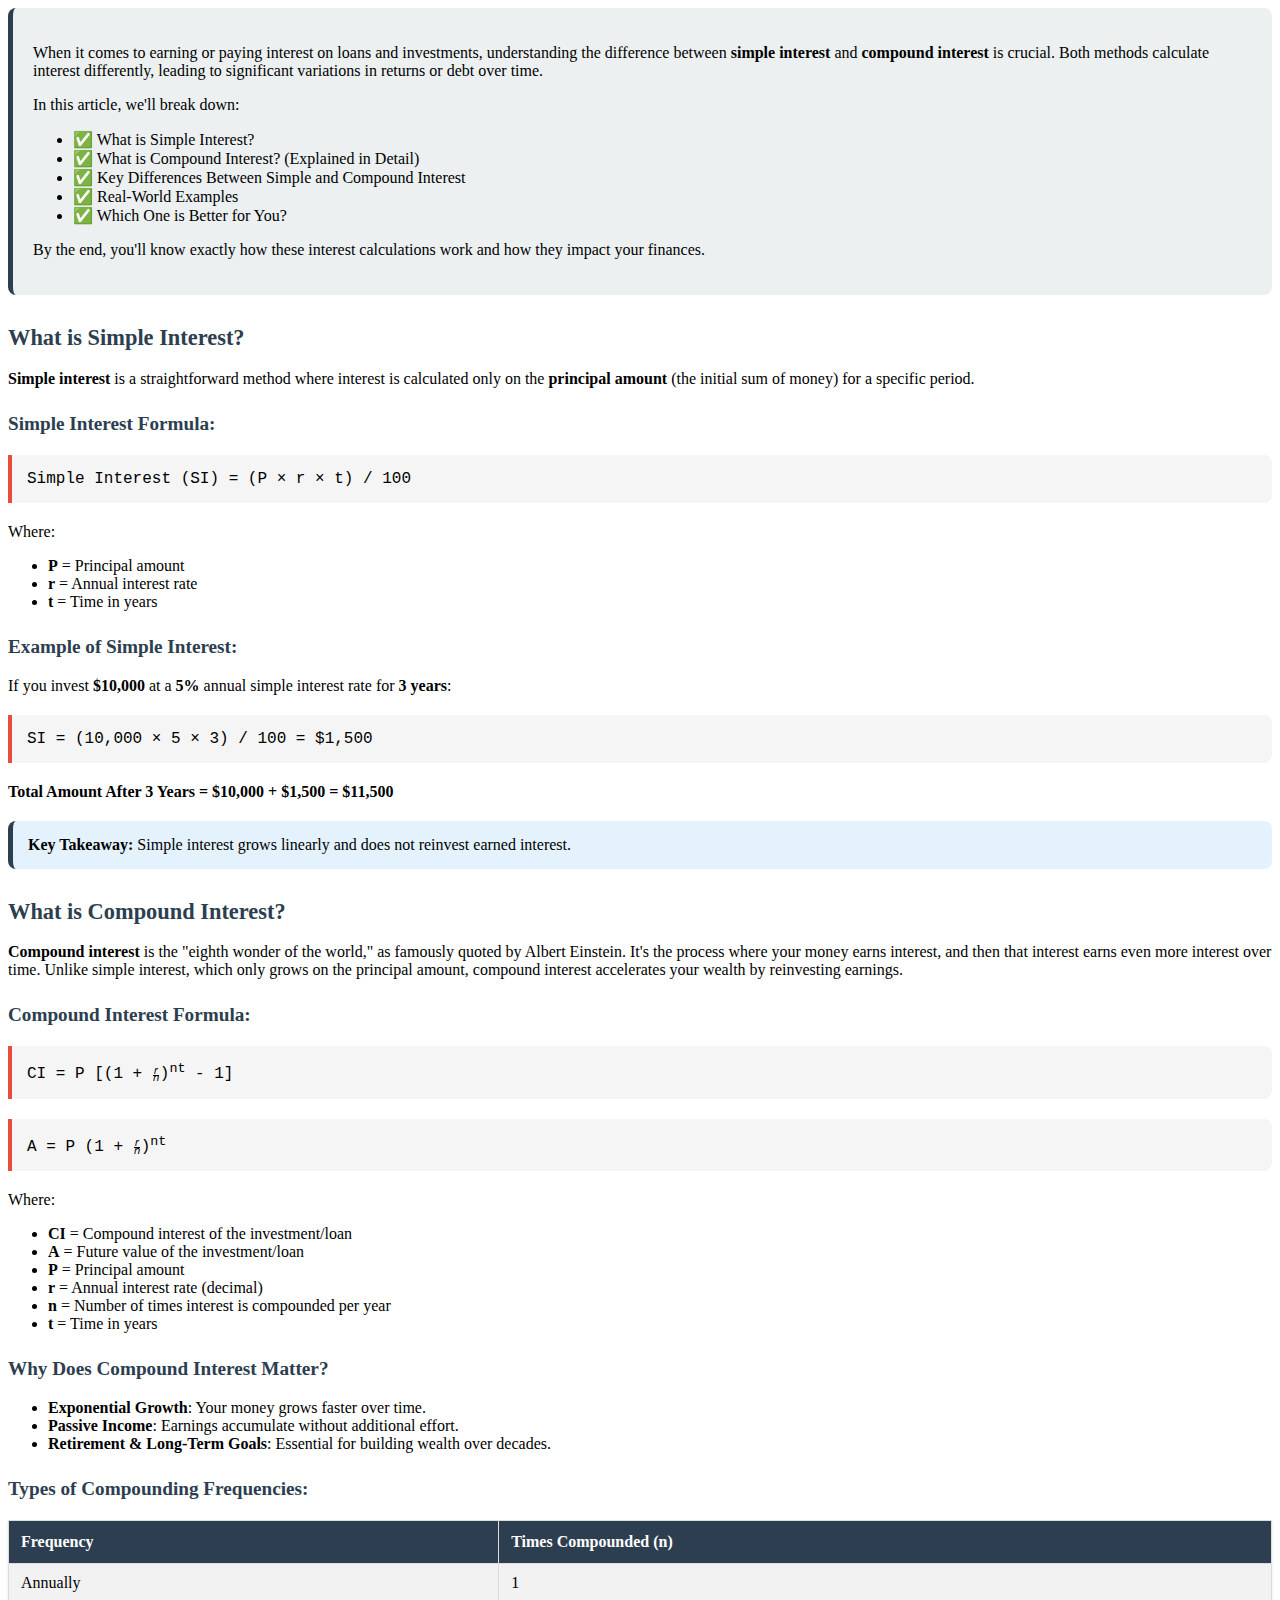
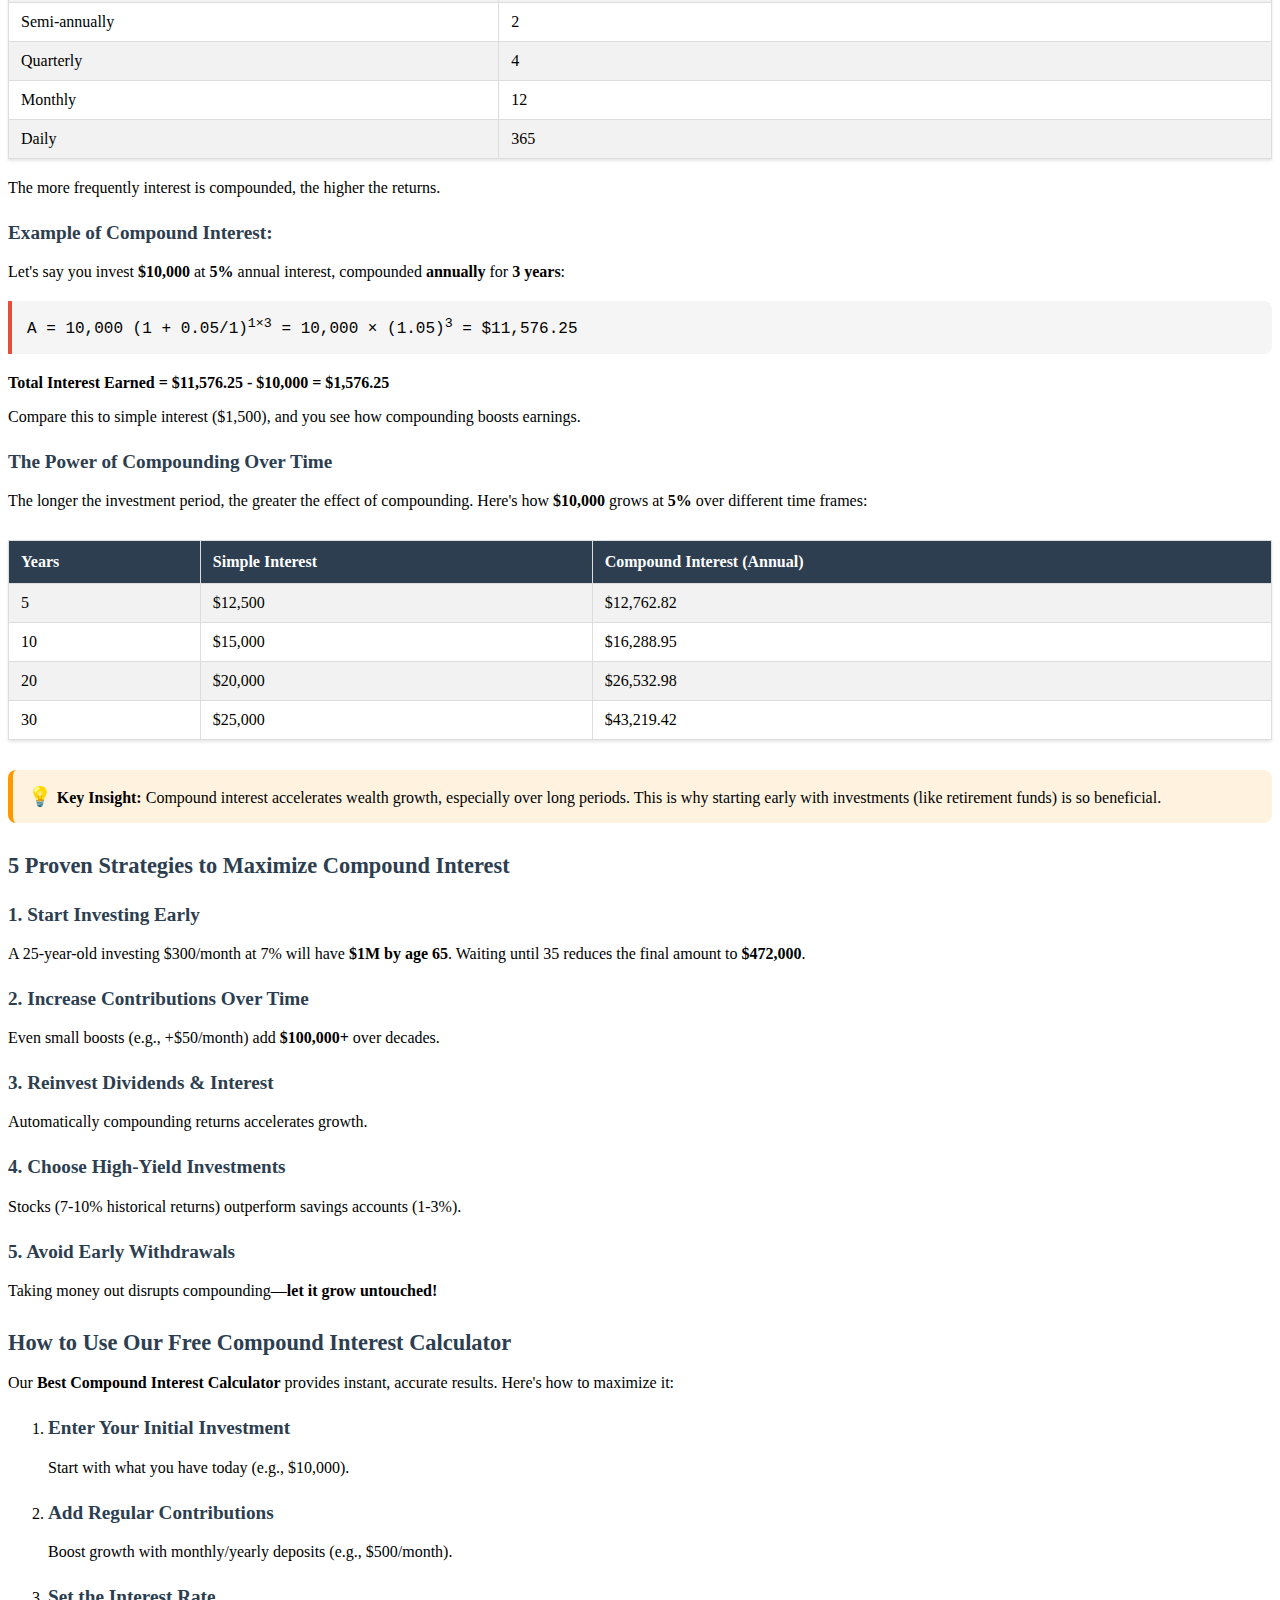
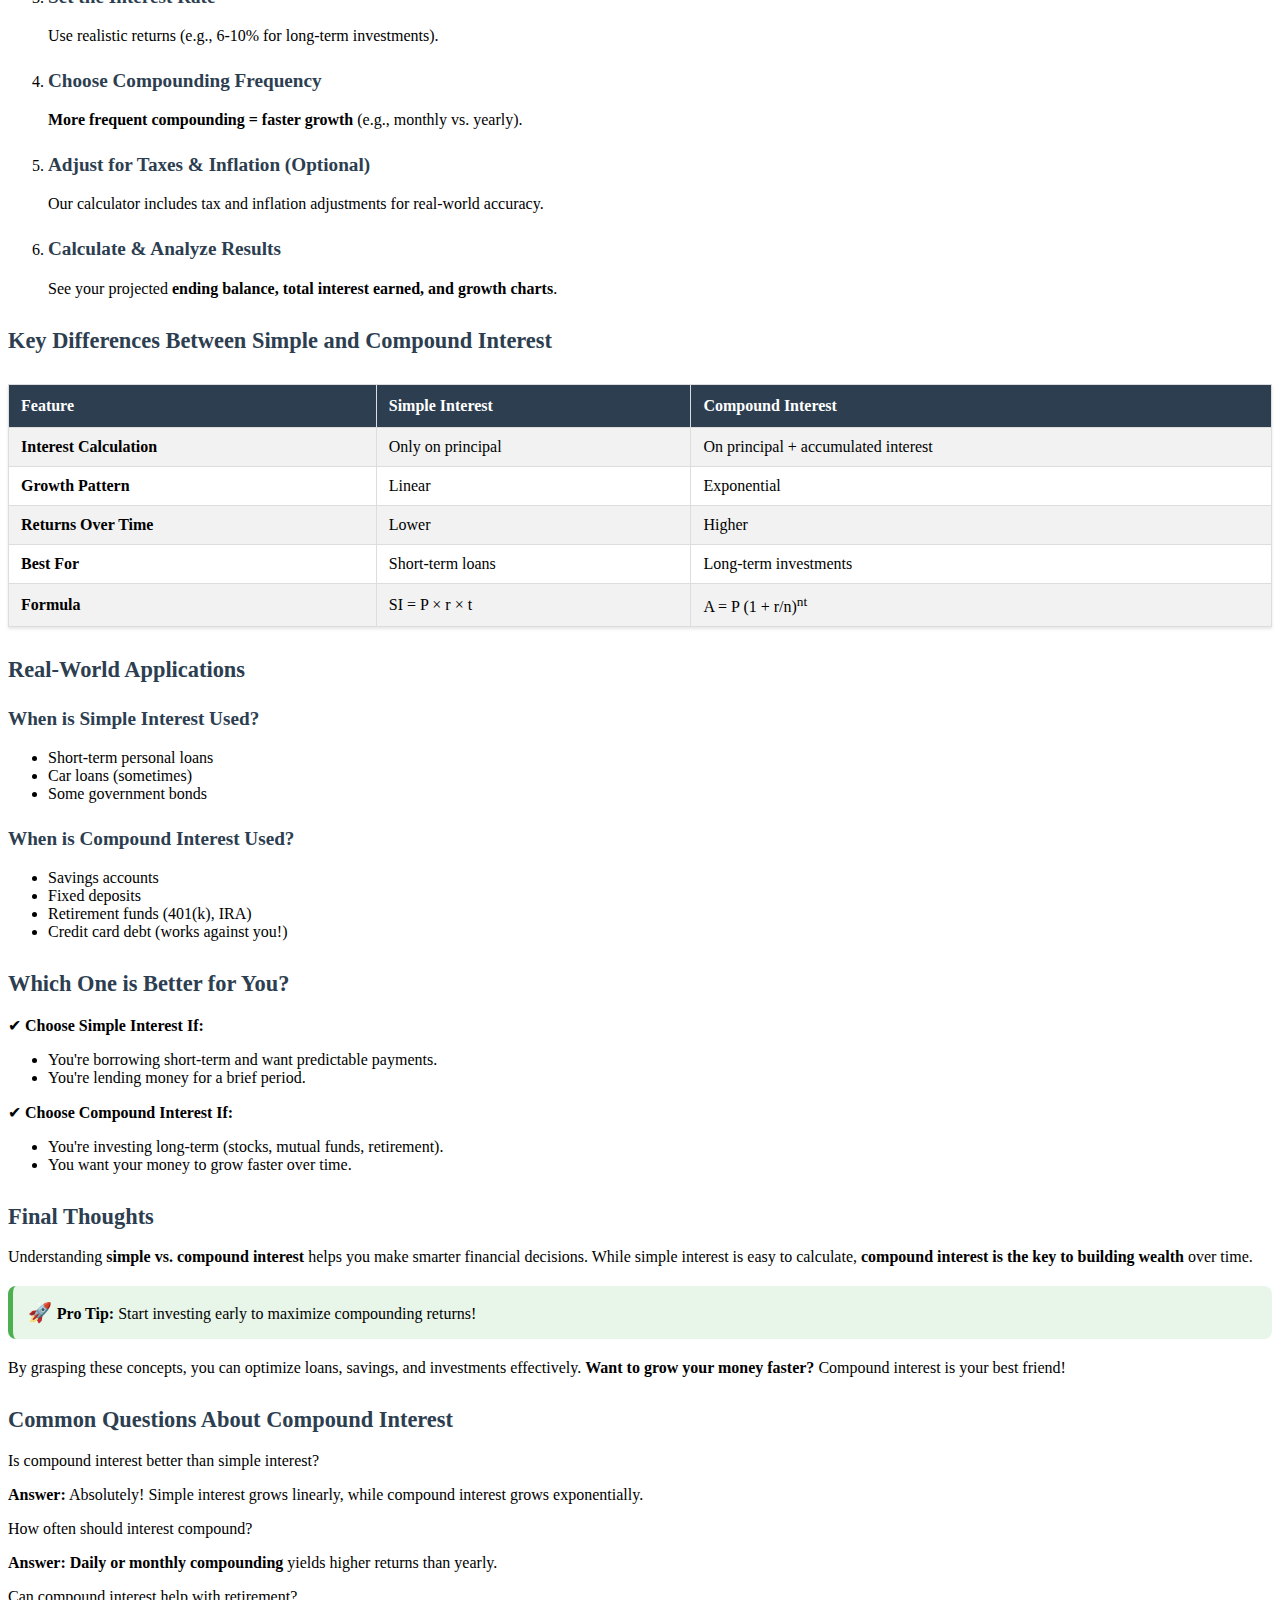
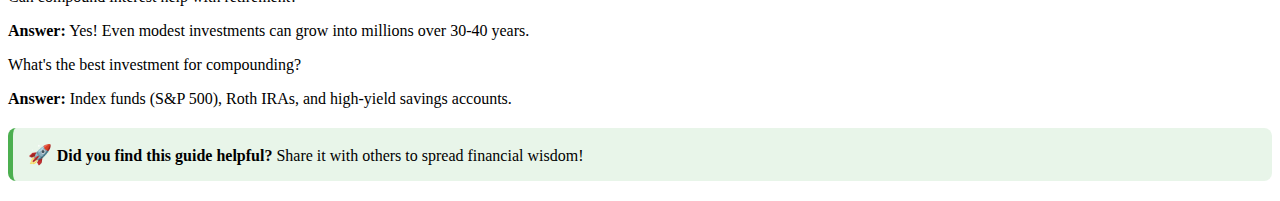
<file: article.html>
<!DOCTYPE html>
<html lang="en">
<head>
    <meta charset="UTF-8">
    <meta name="viewport" content="width=device-width, initial-scale=1.0">
    <title>Simple Interest vs Compound Interest: Key Differences Explained</title>
    <meta name="description" content="Learn the crucial differences between simple and compound interest, with detailed explanations of how compound interest works and why it's powerful for long-term investments.">
    <meta name="keywords" content="simple interest vs compound interest, how does compound interest work, compound interest formula, power of compounding, interest calculation">
    <style>
        :root {
            --primary-color: #2c3e50;
            --secondary-color: #2c3e50;
            --accent-color: #e74c3c;
            --light-color: #ecf0f1;
            --dark-color: #2c3e50;
            --text-color: #34495e;
            --border-radius: 8px;
        }
        
        .article h2 {
            color: var(--secondary-color);
            font-size: 1.4rem;
            margin-top: 30px;
        }
        
        .article h3 {
            color: var(--dark-color);
            font-size: 1.2rem;
            margin-top: 25px;
        }
        
        .article .intro-box {
            background-color: var(--light-color);
            padding: 20px;
            border-radius: var(--border-radius);
            margin-bottom: 30px;
            border-left: 5px solid var(--secondary-color);
        }
        
        .article .formula {
            background-color: #f5f5f5;
            border-left: 4px solid var(--accent-color);
            padding: 15px;
            font-family: 'Courier New', monospace;
            overflow-x: auto;
            margin: 20px 0;
            border-radius: 0 var(--border-radius) var(--border-radius) 0;
        }
        
        .article table {
            width: 100%;
            border-collapse: collapse;
            margin: 20px 0;
            box-shadow: 0 2px 3px rgba(0,0,0,0.1);
        }
        
        .article table, 
        .article th, 
        .article td {
            border: 1px solid #ddd;
        }
        
        .article th {
            background-color: var(--secondary-color);
            color: white;
            padding: 12px;
            text-align: left;
        }
        
        .article td {
            padding: 10px 12px;
        }
        
        .article tr:nth-child(even) {
            background-color: #f2f2f2;
        }
        
        .article .comparison-table {
            margin: 30px 0;
        }
        
        .article .comparison-table th {
            background-color: var(--primary-color);
        }
        
        .article .key-takeaway {
            background-color: #e3f2fd;
            padding: 15px;
            border-radius: var(--border-radius);
            margin: 20px 0;
            border-left: 5px solid var(--secondary-color);
        }
        
        .article .pro-tip {
            background-color: #e8f5e9;
            padding: 15px;
            border-radius: var(--border-radius);
            margin: 20px 0;
            border-left: 5px solid #4caf50;
        }
        
        .article .pro-tip:before {
            content: "🚀 ";
            font-size: 1.2em;
        }
        
        .article .key-insight {
            background-color: #fff3e0;
            padding: 15px;
            border-radius: var(--border-radius);
            margin: 20px 0;
            border-left: 5px solid #ff9800;
        }
        
        .article .key-insight:before {
            content: "💡 ";
            font-size: 1.2em;
        }
        
        @media (max-width: 768px) {
            .article h1 {
                font-size: 2rem;
            }
            
            .article h2 {
                font-size: 1.5rem;
            }
        }
    </style>
</head>
<body>
    <section class="article">
        <div class="intro-box">
            <p>When it comes to earning or paying interest on loans and investments, understanding the difference between <b>simple interest</b> and <b>compound interest</b> is crucial. Both methods calculate interest differently, leading to significant variations in returns or debt over time.</p>
            
            <p>In this article, we'll break down:</p>
            <ul>
                <li>✅ What is Simple Interest?</li>
                <li>✅ What is Compound Interest? (Explained in Detail)</li>
                <li>✅ Key Differences Between Simple and Compound Interest</li>
                <li>✅ Real-World Examples</li>
                <li>✅ Which One is Better for You?</li>
            </ul>
            
            <p>By the end, you'll know exactly how these interest calculations work and how they impact your finances.</p>
        </div>
        
        <h2>What is Simple Interest?</h2>
        
        <p><strong>Simple interest</strong> is a straightforward method where interest is calculated only on the <strong>principal amount</strong> (the initial sum of money) for a specific period.</p>
        
        <h3>Simple Interest Formula:</h3>
        <div class="formula">
            Simple Interest (SI) = (P × r × t) / 100
        </div>
        <p>Where:</p>
        <ul>
            <li><strong>P</strong> = Principal amount</li>
            <li><strong>r</strong> = Annual interest rate</li>
            <li><strong>t</strong> = Time in years</li>
        </ul>
        
        <h3>Example of Simple Interest:</h3>
        <p>If you invest <strong>$10,000</strong> at a <strong>5%</strong> annual simple interest rate for <strong>3 years</strong>:</p>
        <div class="formula">
            SI = (10,000 × 5 × 3) / 100 = $1,500
        </div>
        <p><strong>Total Amount After 3 Years = $10,000 + $1,500 = $11,500</strong></p>
        
        <div class="key-takeaway">
            <strong>Key Takeaway:</strong> Simple interest grows linearly and does not reinvest earned interest.
        </div>
        
        <h2>What is Compound Interest?</h2>
        <p><strong>Compound interest</strong> is the "eighth wonder of the world," as famously quoted by Albert Einstein. It's the process where your money earns interest, and then that interest earns even more interest over time. Unlike simple interest, which only grows on the principal amount, compound interest accelerates your wealth by reinvesting earnings.</p>
        
        <h3>Compound Interest Formula:</h3>
        <div class="formula">
            CI = P [(1 + <math>
                <mfrac>
                  <mi>r</mi>
                  <mi>n</mi>
                </mfrac>
              </math>)<sup>nt</sup> - 1]
        </div>
        <div class="formula">
            A = P (1 + <math>
                <mfrac>
                  <mi>r</mi>
                  <mi>n</mi>
                </mfrac>
              </math>)<sup>nt</sup>
        </div>
        <p>Where:</p>
        <ul>
            <li><strong>CI</strong> = Compound interest of the investment/loan</li>
            <li><strong>A</strong> = Future value of the investment/loan</li>
            <li><strong>P</strong> = Principal amount</li>
            <li><strong>r</strong> = Annual interest rate (decimal)</li>
            <li><strong>n</strong> = Number of times interest is compounded per year</li>
            <li><strong>t</strong> = Time in years</li>
        </ul>
    
        <h3>Why Does Compound Interest Matter?</h3>
                            <ul class="benefits-list">
                                <li><strong>Exponential Growth</strong>: Your money grows faster over time.</li>
                                <li><strong>Passive Income</strong>: Earnings accumulate without additional effort.</li>
                                <li><strong>Retirement & Long-Term Goals</strong>: Essential for building wealth over decades.</li>
                            </ul>
        
        <h3>Types of Compounding Frequencies:</h3>
        <table>
            <tr>
                <th>Frequency</th>
                <th>Times Compounded (n)</th>
            </tr>
            <tr>
                <td>Annually</td>
                <td>1</td>
            </tr>
            <tr>
                <td>Semi-annually</td>
                <td>2</td>
            </tr>
            <tr>
                <td>Quarterly</td>
                <td>4</td>
            </tr>
            <tr>
                <td>Monthly</td>
                <td>12</td>
            </tr>
            <tr>
                <td>Daily</td>
                <td>365</td>
            </tr>
        </table>
        
        <p>The more frequently interest is compounded, the higher the returns.</p>
        
        <h3>Example of Compound Interest:</h3>
        <p>Let's say you invest <strong>$10,000</strong> at <strong>5%</strong> annual interest, compounded <strong>annually</strong> for <strong>3 years</strong>:</p>
        <div class="formula">
            A = 10,000 (1 + 0.05/1)<sup>1×3</sup> = 10,000 × (1.05)<sup>3</sup> = $11,576.25
        </div>
        <p><strong>Total Interest Earned = $11,576.25 - $10,000 = $1,576.25</strong></p>
        
        <p>Compare this to simple interest ($1,500), and you see how compounding boosts earnings.</p>
        
        <h3>The Power of Compounding Over Time</h3>
        <p>The longer the investment period, the greater the effect of compounding. Here's how <strong>$10,000</strong> grows at <strong>5%</strong> over different time frames:</p>
        
        <table class="comparison-table">
            <tr>
                <th>Years</th>
                <th>Simple Interest</th>
                <th>Compound Interest (Annual)</th>
            </tr>
            <tr>
                <td>5</td>
                <td>$12,500</td>
                <td>$12,762.82</td>
            </tr>
            <tr>
                <td>10</td>
                <td>$15,000</td>
                <td>$16,288.95</td>
            </tr>
            <tr>
                <td>20</td>
                <td>$20,000</td>
                <td>$26,532.98</td>
            </tr>
            <tr>
                <td>30</td>
                <td>$25,000</td>
                <td>$43,219.42</td>
            </tr>
        </table>
        
        <div class="key-insight">
            <strong>Key Insight:</strong> Compound interest accelerates wealth growth, especially over long periods. This is why starting early with investments (like retirement funds) is so beneficial.
        </div>
    
        <section class="content-section">
            <h2>5 Proven Strategies to Maximize Compound Interest</h2>
            
            <h3>1. Start Investing Early</h3>
            <p>A 25-year-old investing $300/month at 7% will have <strong>$1M by age 65</strong>. Waiting until 35 reduces the final amount to <strong>$472,000</strong>.</p>
            
            <h3>2. Increase Contributions Over Time</h3>
            <p>Even small boosts (e.g., +$50/month) add <strong>$100,000+</strong> over decades.</p>
            
            <h3>3. Reinvest Dividends & Interest</h3>
            <p>Automatically compounding returns accelerates growth.</p>
            
            <h3>4. Choose High-Yield Investments</h3>
            <p>Stocks (7-10% historical returns) outperform savings accounts (1-3%).</p>
            
            <h3>5. Avoid Early Withdrawals</h3>
            <p>Taking money out disrupts compounding—<strong>let it grow untouched!</strong></p>
        </section>
    
        <section class="content-section">
            <h2>How to Use Our Free Compound Interest Calculator</h2>
            <p>Our <strong>Best Compound Interest Calculator</strong> provides instant, accurate results. Here's how to maximize it:</p>
            
            <ol class="how-to-steps">
                <li class="how-to-step">
                    <h3>Enter Your Initial Investment</h3>
                    <p>Start with what you have today (e.g., $10,000).</p>
                </li>
                <li class="how-to-step">
                    <h3>Add Regular Contributions</h3>
                    <p>Boost growth with monthly/yearly deposits (e.g., $500/month).</p>
                </li>
                <li class="how-to-step">
                    <h3>Set the Interest Rate</h3>
                    <p>Use realistic returns (e.g., 6-10% for long-term investments).</p>
                </li>
                <li class="how-to-step">
                    <h3>Choose Compounding Frequency</h3>
                    <p><strong>More frequent compounding = faster growth</strong> (e.g., monthly vs. yearly).</p>
                </li>
                <li class="how-to-step">
                    <h3>Adjust for Taxes & Inflation (Optional)</h3>
                    <p>Our calculator includes tax and inflation adjustments for real-world accuracy.</p>
                </li>
                <li class="how-to-step">
                    <h3>Calculate & Analyze Results</h3>
                    <p>See your projected <strong>ending balance, total interest earned, and growth charts</strong>.</p>
                </li>
            </ol>
        </section>
        
        <h2>Key Differences Between Simple and Compound Interest</h2>
        
        <table class="comparison-table">
            <tr>
                <th>Feature</th>
                <th>Simple Interest</th>
                <th>Compound Interest</th>
            </tr>
            <tr>
                <td><strong>Interest Calculation</strong></td>
                <td>Only on principal</td>
                <td>On principal + accumulated interest</td>
            </tr>
            <tr>
                <td><strong>Growth Pattern</strong></td>
                <td>Linear</td>
                <td>Exponential</td>
            </tr>
            <tr>
                <td><strong>Returns Over Time</strong></td>
                <td>Lower</td>
                <td>Higher</td>
            </tr>
            <tr>
                <td><strong>Best For</strong></td>
                <td>Short-term loans</td>
                <td>Long-term investments</td>
            </tr>
            <tr>
                <td><strong>Formula</strong></td>
                <td>SI = P × r × t</td>
                <td>A = P (1 + r/n)<sup>nt</sup></td>
            </tr>
        </table>
        
        <h2>Real-World Applications</h2>
        
        <h3>When is Simple Interest Used?</h3>
        <ul>
            <li>Short-term personal loans</li>
            <li>Car loans (sometimes)</li>
            <li>Some government bonds</li>
        </ul>
        
        <h3>When is Compound Interest Used?</h3>
        <ul>
            <li>Savings accounts</li>
            <li>Fixed deposits</li>
            <li>Retirement funds (401(k), IRA)</li>
            <li>Credit card debt (works against you!)</li>
        </ul>
        
        <h2>Which One is Better for You?</h2>
        
        <p>✔ <strong>Choose Simple Interest If:</strong></p>
        <ul>
            <li>You're borrowing short-term and want predictable payments.</li>
            <li>You're lending money for a brief period.</li>
        </ul>
        
        <p>✔ <strong>Choose Compound Interest If:</strong></p>
        <ul>
            <li>You're investing long-term (stocks, mutual funds, retirement).</li>
            <li>You want your money to grow faster over time.</li>
        </ul>
        
        <h2>Final Thoughts</h2>
        
        <p>Understanding <strong>simple vs. compound interest</strong> helps you make smarter financial decisions. While simple interest is easy to calculate, <strong>compound interest is the key to building wealth</strong> over time.</p>
        
        <div class="pro-tip">
            <strong>Pro Tip:</strong> Start investing early to maximize compounding returns!
        </div>
    
        <p>By grasping these concepts, you can optimize loans, savings, and investments effectively. <strong>Want to grow your money faster?</strong> Compound interest is your best friend!</p>
    
    
        <section class="content-section">
            <h2>Common Questions About Compound Interest</h2>
            
            <div class="faq-item">
                <p class="faq-question">Is compound interest better than simple interest?</p>
                <p><strong>Answer:</strong> Absolutely! Simple interest grows linearly, while compound interest grows exponentially.</p>
            </div>
            
            <div class="faq-item">
                <p class="faq-question">How often should interest compound?</p>
                <p><strong>Answer:</strong> <strong>Daily or monthly compounding</strong> yields higher returns than yearly.</p>
            </div>
            
            <div class="faq-item">
                <p class="faq-question">Can compound interest help with retirement?</p>
                <p><strong>Answer:</strong> Yes! Even modest investments can grow into millions over 30-40 years.</p>
            </div>
            
            <div class="faq-item">
                <p class="faq-question">What's the best investment for compounding?</p>
                <p><strong>Answer:</strong> Index funds (S&P 500), Roth IRAs, and high-yield savings accounts.</p>
            </div>
        </section>
    
        <div class="pro-tip">
            <strong>Did you find this guide helpful?</strong> Share it with others to spread financial wisdom!
        </div>
    </section>
    
    
    <script type="application/ld+json">
    {
      "@context": "https://schema.org",
      "@type": "Article",
      "headline": "Simple Interest vs Compound Interest: Key Differences Explained",
      "description": "Learn the crucial differences between simple and compound interest, with detailed explanations of how compound interest works and why it's powerful for long-term investments.",
      "author": {
        "@type": "Person",
        "name": "Financial Expert"
      },
      "datePublished": "2023-11-15",
      "image": "https://example.com/images/interest-comparison.jpg",
      "publisher": {
        "@type": "Organization",
        "name": "Financial Education Guide",
        "logo": {
          "@type": "ImageObject",
          "url": "https://example.com/logo.png"
        }
      },
      "mainEntityOfPage": {
        "@type": "WebPage",
        "@id": "https://example.com/simple-vs-compound-interest"
      },
      "keywords": [
        "simple interest vs compound interest",
        "how does compound interest work",
        "compound interest formula explained",
        "power of compounding",
        "interest calculation"
      ]
    }
    </script>
</body>
</html>
</file>
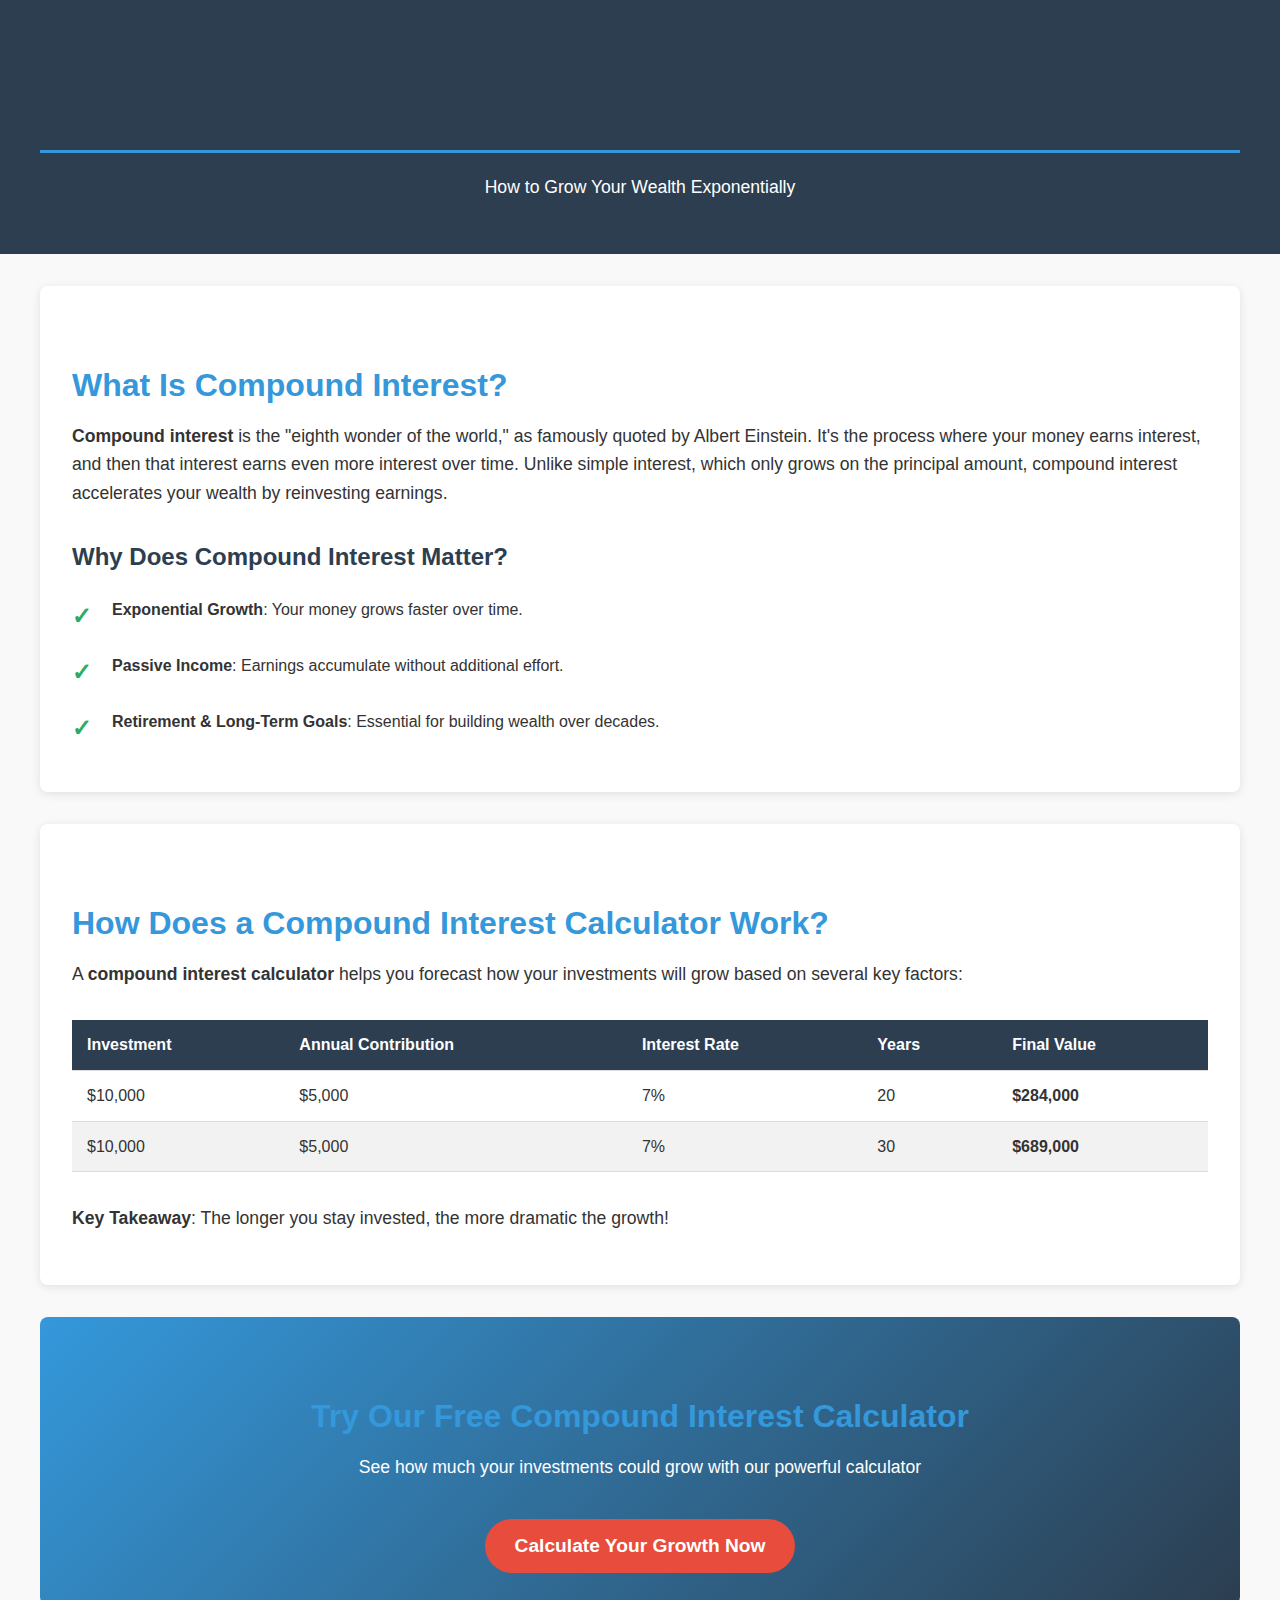
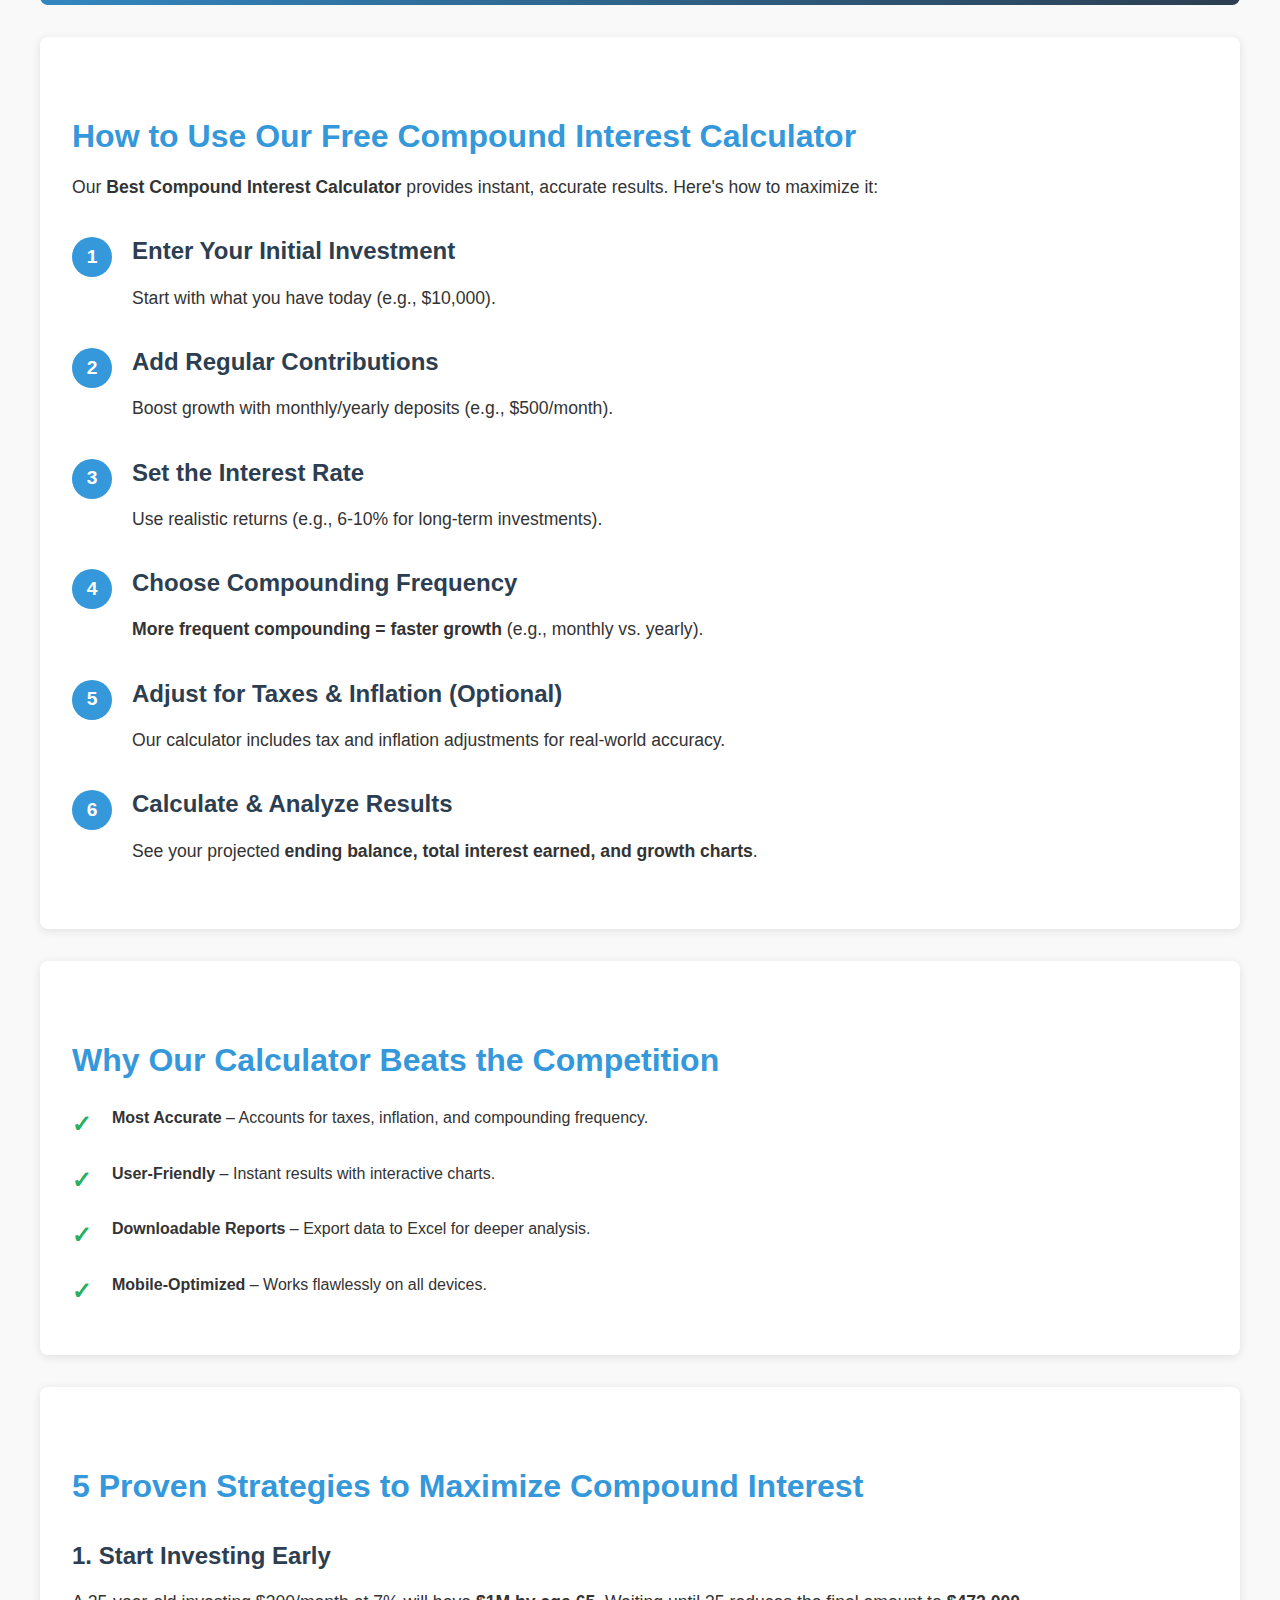
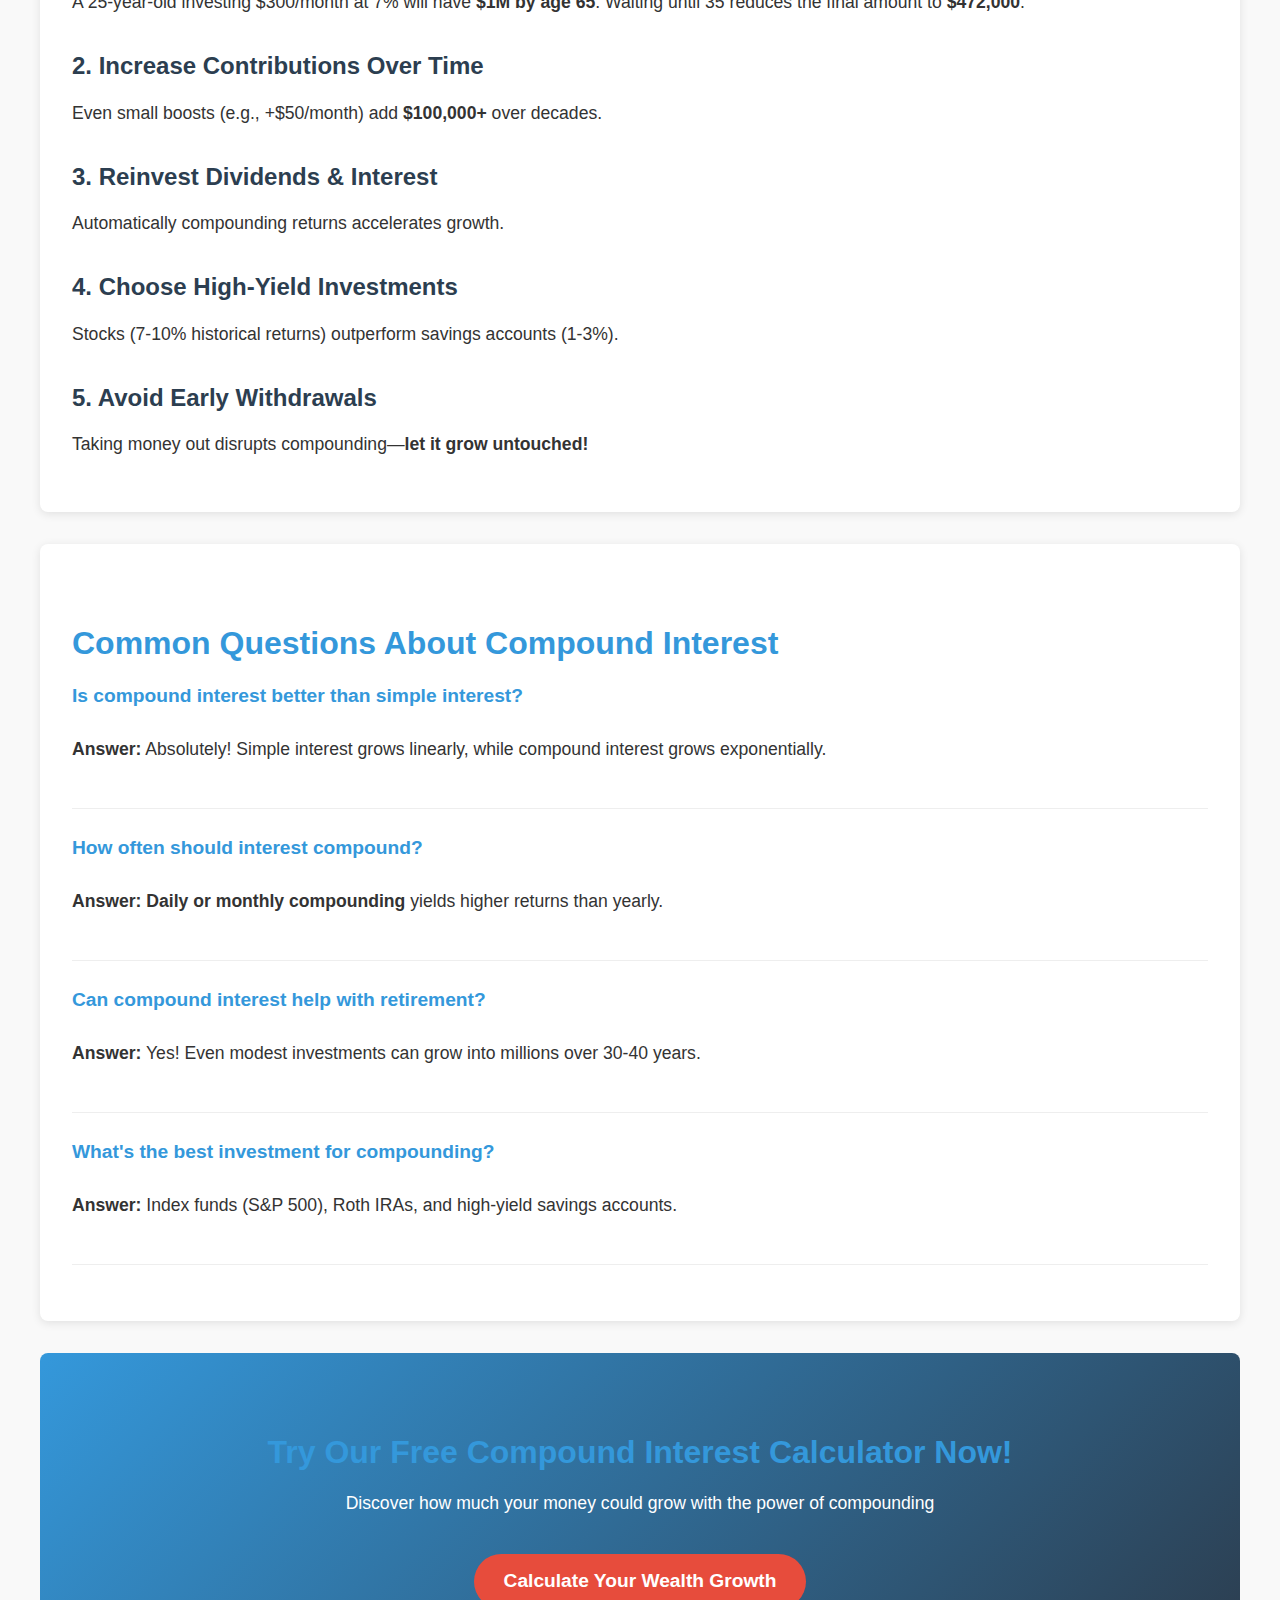
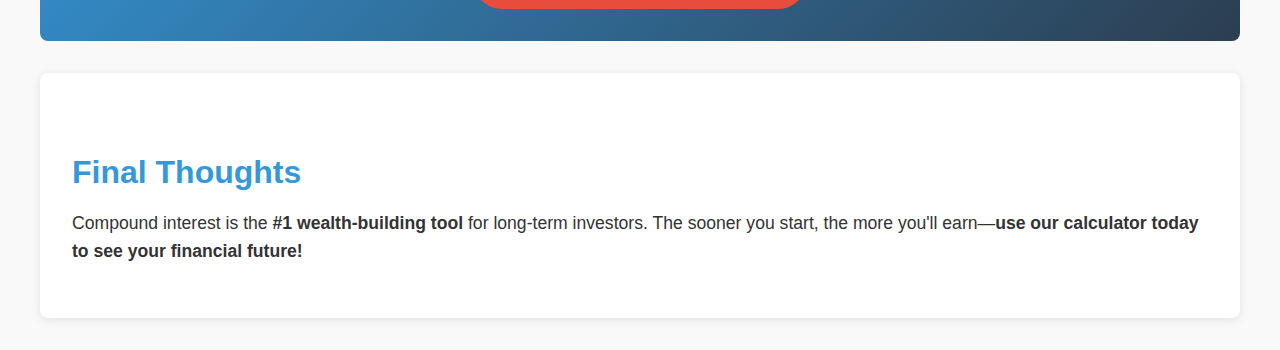
<file: demo3.html>
<!DOCTYPE html>
<html lang="en">
<head>
    <meta charset="UTF-8">
    <meta name="viewport" content="width=device-width, initial-scale=1.0">
    <meta name="description" content="Free compound interest calculator with tax and inflation adjustments. Learn how to grow your wealth exponentially with our powerful investment calculator.">
    <meta name="keywords" content="compound interest calculator, investment calculator, retirement calculator, wealth growth calculator, interest calculator">
    <meta name="author" content="Financial Calculators Inc.">
    <link rel="canonical" href="https://www.yourwebsite.com/compound-interest-calculator">
    <title>Compound Interest Calculator: Grow Your Wealth Exponentially | Financial Tools</title>
    <style>
        /* Base Styles */
        :root {
            --primary: #2c3e50;
            --secondary: #3498db;
            --accent: #e74c3c;
            --light: #ecf0f1;
            --dark: #2c3e50;
            --success: #27ae60;
            --font-main: 'Segoe UI', Tahoma, Geneva, Verdana, sans-serif;
        }
        
        body {
            font-family: var(--font-main);
            line-height: 1.6;
            color: #333;
            margin: 0;
            padding: 0;
            background-color: #f9f9f9;
        }
        
        .container {
            max-width: 1200px;
            margin: 0 auto;
            padding: 0 20px;
        }
        
        /* Typography */
        h1, h2, h3, h4 {
            color: var(--primary);
            margin-top: 1.5em;
            margin-bottom: 0.5em;
            line-height: 1.2;
        }
        
        h1 {
            font-size: 2.5rem;
            border-bottom: 3px solid var(--secondary);
            padding-bottom: 10px;
        }
        
        h2 {
            font-size: 2rem;
            color: var(--secondary);
        }
        
        h3 {
            font-size: 1.5rem;
            color: var(--dark);
        }
        
        p {
            margin-bottom: 1.2em;
            font-size: 1.1rem;
        }
        
        /* Layout */
        .header {
            background-color: var(--primary);
            color: white;
            padding: 2rem 0;
            text-align: center;
            margin-bottom: 2rem;
        }
        
        .content-section {
            background: white;
            padding: 2rem;
            border-radius: 8px;
            box-shadow: 0 2px 10px rgba(0,0,0,0.1);
            margin-bottom: 2rem;
        }
        
        /* Calculator CTA */
        .calculator-cta {
            background: linear-gradient(135deg, var(--secondary), var(--primary));
            color: white;
            padding: 2rem;
            border-radius: 8px;
            text-align: center;
            margin: 2rem 0;
        }
        
        .cta-button {
            display: inline-block;
            background-color: var(--accent);
            color: white;
            padding: 12px 30px;
            border-radius: 50px;
            text-decoration: none;
            font-weight: bold;
            font-size: 1.2rem;
            margin-top: 1rem;
            transition: all 0.3s ease;
        }
        
        .cta-button:hover {
            background-color: #c0392b;
            transform: translateY(-2px);
            box-shadow: 0 5px 15px rgba(0,0,0,0.2);
        }
        
        /* Tables */
        .comparison-table {
            width: 100%;
            border-collapse: collapse;
            margin: 2rem 0;
        }
        
        .comparison-table th, .comparison-table td {
            padding: 12px 15px;
            text-align: left;
            border-bottom: 1px solid #ddd;
        }
        
        .comparison-table th {
            background-color: var(--primary);
            color: white;
        }
        
        .comparison-table tr:nth-child(even) {
            background-color: #f2f2f2;
        }
        
        .comparison-table tr:hover {
            background-color: #e6f7ff;
        }
        
        /* Lists */
        .benefits-list {
            list-style-type: none;
            padding: 0;
        }
        
        .benefits-list li {
            padding: 10px 0 10px 40px;
            position: relative;
            margin-bottom: 10px;
        }
        
        .benefits-list li:before {
            content: "✓";
            color: var(--success);
            font-weight: bold;
            position: absolute;
            left: 0;
            font-size: 1.5rem;
        }
        
        /* FAQ */
        .faq-item {
            margin-bottom: 1.5rem;
            border-bottom: 1px solid #eee;
            padding-bottom: 1.5rem;
        }
        
        .faq-question {
            font-weight: bold;
            color: var(--secondary);
            font-size: 1.2rem;
        }
        
        /* Responsive */
        @media (max-width: 768px) {
            h1 {
                font-size: 2rem;
            }
            
            h2 {
                font-size: 1.7rem;
            }
            
            .content-section {
                padding: 1.5rem;
            }
        }
        
        /* Schema Markup Styling */
        .how-to-steps {
            counter-reset: step-counter;
            padding-left: 0;
        }
        
        .how-to-step {
            position: relative;
            padding-left: 60px;
            margin-bottom: 2rem;
            list-style: none;
        }
        
        .how-to-step:before {
            counter-increment: step-counter;
            content: counter(step-counter);
            position: absolute;
            left: 0;
            top: 0;
            background: var(--secondary);
            color: white;
            width: 40px;
            height: 40px;
            border-radius: 50%;
            display: flex;
            align-items: center;
            justify-content: center;
            font-weight: bold;
            font-size: 1.2rem;
        }
    </style>
</head>
<body>
    <header class="header">
        <div class="container">
            <h1>The Ultimate Guide to Compound Interest</h1>
            <p>How to Grow Your Wealth Exponentially</p>
        </div>
    </header>

    <main class="container">
        <article>
            <section class="content-section">
                <h2>What Is Compound Interest?</h2>
                <p><strong>Compound interest</strong> is the "eighth wonder of the world," as famously quoted by Albert Einstein. It's the process where your money earns interest, and then that interest earns even more interest over time. Unlike simple interest, which only grows on the principal amount, compound interest accelerates your wealth by reinvesting earnings.</p>
                
                <h3>Why Does Compound Interest Matter?</h3>
                <ul class="benefits-list">
                    <li><strong>Exponential Growth</strong>: Your money grows faster over time.</li>
                    <li><strong>Passive Income</strong>: Earnings accumulate without additional effort.</li>
                    <li><strong>Retirement & Long-Term Goals</strong>: Essential for building wealth over decades.</li>
                </ul>
            </section>

            <section class="content-section">
                <h2>How Does a Compound Interest Calculator Work?</h2>
                <p>A <strong>compound interest calculator</strong> helps you forecast how your investments will grow based on several key factors:</p>
                
                <table class="comparison-table">
                    <thead>
                        <tr>
                            <th>Investment</th>
                            <th>Annual Contribution</th>
                            <th>Interest Rate</th>
                            <th>Years</th>
                            <th>Final Value</th>
                        </tr>
                    </thead>
                    <tbody>
                        <tr>
                            <td>$10,000</td>
                            <td>$5,000</td>
                            <td>7%</td>
                            <td>20</td>
                            <td><strong>$284,000</strong></td>
                        </tr>
                        <tr>
                            <td>$10,000</td>
                            <td>$5,000</td>
                            <td>7%</td>
                            <td>30</td>
                            <td><strong>$689,000</strong></td>
                        </tr>
                    </tbody>
                </table>
                
                <p><strong>Key Takeaway</strong>: The longer you stay invested, the more dramatic the growth!</p>
            </section>

            <div class="calculator-cta">
                <h2>Try Our Free Compound Interest Calculator</h2>
                <p>See how much your investments could grow with our powerful calculator</p>
                <a href="#calculator" class="cta-button">Calculate Your Growth Now</a>
            </div>

            <section class="content-section">
                <h2>How to Use Our Free Compound Interest Calculator</h2>
                <p>Our <strong>Best Compound Interest Calculator</strong> provides instant, accurate results. Here's how to maximize it:</p>
                
                <ol class="how-to-steps">
                    <li class="how-to-step">
                        <h3>Enter Your Initial Investment</h3>
                        <p>Start with what you have today (e.g., $10,000).</p>
                    </li>
                    <li class="how-to-step">
                        <h3>Add Regular Contributions</h3>
                        <p>Boost growth with monthly/yearly deposits (e.g., $500/month).</p>
                    </li>
                    <li class="how-to-step">
                        <h3>Set the Interest Rate</h3>
                        <p>Use realistic returns (e.g., 6-10% for long-term investments).</p>
                    </li>
                    <li class="how-to-step">
                        <h3>Choose Compounding Frequency</h3>
                        <p><strong>More frequent compounding = faster growth</strong> (e.g., monthly vs. yearly).</p>
                    </li>
                    <li class="how-to-step">
                        <h3>Adjust for Taxes & Inflation (Optional)</h3>
                        <p>Our calculator includes tax and inflation adjustments for real-world accuracy.</p>
                    </li>
                    <li class="how-to-step">
                        <h3>Calculate & Analyze Results</h3>
                        <p>See your projected <strong>ending balance, total interest earned, and growth charts</strong>.</p>
                    </li>
                </ol>
            </section>

            <section class="content-section">
                <h2>Why Our Calculator Beats the Competition</h2>
                <ul class="benefits-list">
                    <li><strong>Most Accurate</strong> – Accounts for taxes, inflation, and compounding frequency.</li>
                    <li><strong>User-Friendly</strong> – Instant results with interactive charts.</li>
                    <li><strong>Downloadable Reports</strong> – Export data to Excel for deeper analysis.</li>
                    <li><strong>Mobile-Optimized</strong> – Works flawlessly on all devices.</li>
                </ul>
            </section>

            <section class="content-section">
                <h2>5 Proven Strategies to Maximize Compound Interest</h2>
                
                <h3>1. Start Investing Early</h3>
                <p>A 25-year-old investing $300/month at 7% will have <strong>$1M by age 65</strong>. Waiting until 35 reduces the final amount to <strong>$472,000</strong>.</p>
                
                <h3>2. Increase Contributions Over Time</h3>
                <p>Even small boosts (e.g., +$50/month) add <strong>$100,000+</strong> over decades.</p>
                
                <h3>3. Reinvest Dividends & Interest</h3>
                <p>Automatically compounding returns accelerates growth.</p>
                
                <h3>4. Choose High-Yield Investments</h3>
                <p>Stocks (7-10% historical returns) outperform savings accounts (1-3%).</p>
                
                <h3>5. Avoid Early Withdrawals</h3>
                <p>Taking money out disrupts compounding—<strong>let it grow untouched!</strong></p>
            </section>

            <section class="content-section">
                <h2>Common Questions About Compound Interest</h2>
                
                <div class="faq-item">
                    <p class="faq-question">Is compound interest better than simple interest?</p>
                    <p><strong>Answer:</strong> Absolutely! Simple interest grows linearly, while compound interest grows exponentially.</p>
                </div>
                
                <div class="faq-item">
                    <p class="faq-question">How often should interest compound?</p>
                    <p><strong>Answer:</strong> <strong>Daily or monthly compounding</strong> yields higher returns than yearly.</p>
                </div>
                
                <div class="faq-item">
                    <p class="faq-question">Can compound interest help with retirement?</p>
                    <p><strong>Answer:</strong> Yes! Even modest investments can grow into millions over 30-40 years.</p>
                </div>
                
                <div class="faq-item">
                    <p class="faq-question">What's the best investment for compounding?</p>
                    <p><strong>Answer:</strong> Index funds (S&P 500), Roth IRAs, and high-yield savings accounts.</p>
                </div>
            </section>

            <div class="calculator-cta">
                <h2>Try Our Free Compound Interest Calculator Now!</h2>
                <p>Discover how much your money could grow with the power of compounding</p>
                <a href="#calculator" class="cta-button">Calculate Your Wealth Growth</a>
            </div>

            <section class="content-section">
                <h2>Final Thoughts</h2>
                <p>Compound interest is the <strong>#1 wealth-building tool</strong> for long-term investors. The sooner you start, the more you'll earn—<strong>use our calculator today to see your financial future!</strong></p>
            </section>
        </article>
    </main>

    <!-- Schema.org JSON-LD Markup -->
    <script type="application/ld+json">
    {
        "@context": "https://schema.org",
        "@type": "Article",
        "headline": "The Ultimate Guide to Compound Interest: How to Grow Your Wealth Exponentially",
        "description": "Learn how compound interest works and use our free calculator to project your investment growth. Discover strategies to maximize your returns.",
        "author": {
            "@type": "Organization",
            "name": "Financial Calculators Inc."
        },
        "datePublished": "2023-11-15",
        "image": "https://www.yourwebsite.com/images/compound-interest.jpg",
        "publisher": {
            "@type": "Organization",
            "name": "Financial Tools",
            "logo": {
                "@type": "ImageObject",
                "url": "https://www.yourwebsite.com/logo.png"
            }
        },
        "mainEntityOfPage": {
            "@type": "WebPage",
            "@id": "https://www.yourwebsite.com/compound-interest-calculator"
        }
    }
    </script>

    <script type="application/ld+json">
    {
        "@context": "https://schema.org",
        "@type": "HowTo",
        "name": "How to Use Our Compound Interest Calculator",
        "description": "Step-by-step guide to using our compound interest calculator",
        "totalTime": "PT5M",
        "step": [
            {
                "@type": "HowToStep",
                "text": "Enter your initial investment amount",
                "name": "Enter Initial Investment"
            },
            {
                "@type": "HowToStep",
                "text": "Add any regular contributions you plan to make",
                "name": "Add Regular Contributions"
            },
            {
                "@type": "HowToStep",
                "text": "Set your expected annual interest rate",
                "name": "Set Interest Rate"
            },
            {
                "@type": "HowToStep",
                "text": "Choose how often the interest compounds",
                "name": "Choose Compounding Frequency"
            },
            {
                "@type": "HowToStep",
                "text": "Adjust for taxes and inflation if needed",
                "name": "Adjust for Taxes & Inflation"
            },
            {
                "@type": "HowToStep",
                "text": "View your projected growth results",
                "name": "Analyze Results"
            }
        ]
    }
    </script>
</body>
</html>
</file>
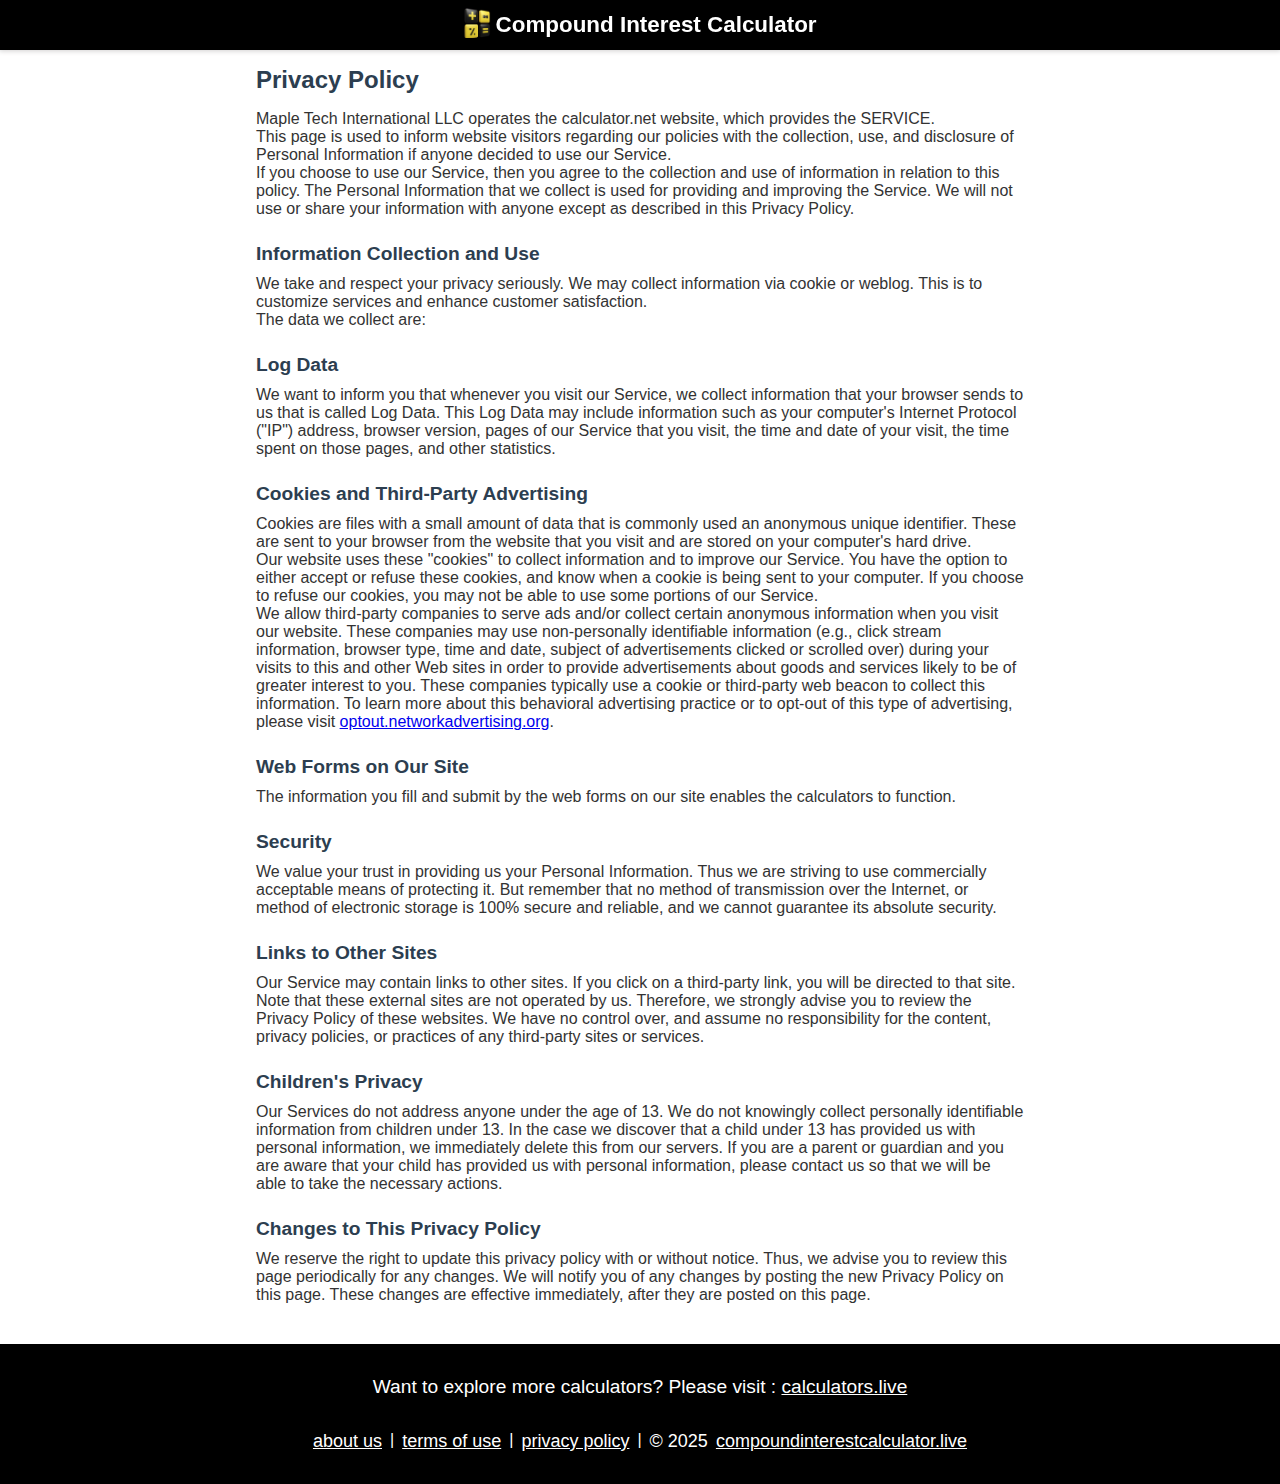
<file: privacy.html>
<!DOCTYPE html>
<html lang="en">
<head>
    <meta charset="UTF-8">
    <meta name="viewport" content="width=device-width, initial-scale=1.0">
    <meta name="description" content="Privacy Policy for Compound Interest Calculator. Learn how we collect and protect your data.">
    <meta name="keywords" content="Privacy Policy, data protection, compound interest calculator, cookie policy">
    <link rel="icon" href="calz-logo.png">
    <link rel="stylesheet" href="https://cdnjs.cloudflare.com/ajax/libs/font-awesome/6.0.0-beta3/css/all.min.css">
    <link rel="preconnect" href="https://fonts.googleapis.com">
    <link rel="preconnect" href="https://fonts.gstatic.com" crossorigin>
    <link rel="stylesheet" href="style.css">
    <title>Privacy Policy | Compound Interest Calculator</title>
    <style>
        :root {
            --primary: #2c3e50;
            --secondary: #3498db;
            --light: #f8f9fa;
            --dark: #333;
        }
        
        h2 {
            color: var(--primary);
            font-size: 1.5rem;
            margin: 1rem 0px;
        }
        
        h3 {
            color: var(--primary);
            font-size: 1.2rem;
            margin: 25px 0 10px;
        }
        
        section {
            margin-bottom: 40px;
        }
        
        ul {
            margin: 15px 0 15px 20px;
        }
        
        li {
            margin-bottom: 8px;
        }

        ul li span {
            font-weight: 550;
        }
        
        .contact-info {
            margin: 20px 0;
        }
        
        .contact-item {
            display: flex;
            align-items: center;
            margin-bottom: 10px;
        }
        
        .emoji {
            margin-right: 10px;
            font-size: 1.2em;
        }
        
        .legal-links {
            margin-top: 20px;
        }
        
        .legal-links a {
            color: var(--primary);
            text-decoration: none;
            margin-right: 15px;
        }
        
        .legal-links a:hover {
            text-decoration: underline;
        }
        
        @media (max-width: 600px) {
            .team-member {
                min-width: 100%;
            }
        }
    </style>
</head>

<body>
    <div class="header">
        <a href="index.html"><img src="calz-logo.png" alt="" id="logo-image"></a>
        <p id="logo">Compound Interest Calculator</p>
    </div>
    
    <div class="financial-container">
        <div class="left-sidebar">
        </div>
        <div class="left-container">
            <main>
                <section>
                    <h2>Privacy Policy</h2>
                    <p>Maple Tech International LLC operates the calculator.net website, which provides the SERVICE.</p>
                    <p>This page is used to inform website visitors regarding our policies with the collection, use, and disclosure of Personal Information if anyone decided to use our Service.</p>
                    <p>If you choose to use our Service, then you agree to the collection and use of information in relation to this policy. The Personal Information that we collect is used for providing and improving the Service. We will not use or share your information with anyone except as described in this Privacy Policy.</p>

                    <h3>Information Collection and Use</h3>
                    <p>We take and respect your privacy seriously. We may collect information via cookie or weblog. This is to customize services and enhance customer satisfaction.</p>
                    <p>The data we collect are:</p>

                    <h3>Log Data</h3>
                    <p>We want to inform you that whenever you visit our Service, we collect information that your browser sends to us that is called Log Data. This Log Data may include information such as your computer's Internet Protocol ("IP") address, browser version, pages of our Service that you visit, the time and date of your visit, the time spent on those pages, and other statistics.</p>

                    <h3>Cookies and Third-Party Advertising</h3>
                    <p>Cookies are files with a small amount of data that is commonly used an anonymous unique identifier. These are sent to your browser from the website that you visit and are stored on your computer's hard drive.</p>
                    <p>Our website uses these "cookies" to collect information and to improve our Service. You have the option to either accept or refuse these cookies, and know when a cookie is being sent to your computer. If you choose to refuse our cookies, you may not be able to use some portions of our Service.</p>
                    <p>We allow third-party companies to serve ads and/or collect certain anonymous information when you visit our website. These companies may use non-personally identifiable information (e.g., click stream information, browser type, time and date, subject of advertisements clicked or scrolled over) during your visits to this and other Web sites in order to provide advertisements about goods and services likely to be of greater interest to you. These companies typically use a cookie or third-party web beacon to collect this information. To learn more about this behavioral advertising practice or to opt-out of this type of advertising, please visit <a href="https://optout.networkadvertising.org" target="_blank">optout.networkadvertising.org</a>.</p>

                    <h3>Web Forms on Our Site</h3>
                    <p>The information you fill and submit by the web forms on our site enables the calculators to function.</p>

                    <h3>Security</h3>
                    <p>We value your trust in providing us your Personal Information. Thus we are striving to use commercially acceptable means of protecting it. But remember that no method of transmission over the Internet, or method of electronic storage is 100% secure and reliable, and we cannot guarantee its absolute security.</p>

                    <h3>Links to Other Sites</h3>
                    <p>Our Service may contain links to other sites. If you click on a third-party link, you will be directed to that site. Note that these external sites are not operated by us. Therefore, we strongly advise you to review the Privacy Policy of these websites. We have no control over, and assume no responsibility for the content, privacy policies, or practices of any third-party sites or services.</p>

                    <h3>Children's Privacy</h3>
                    <p>Our Services do not address anyone under the age of 13. We do not knowingly collect personally identifiable information from children under 13. In the case we discover that a child under 13 has provided us with personal information, we immediately delete this from our servers. If you are a parent or guardian and you are aware that your child has provided us with personal information, please contact us so that we will be able to take the necessary actions.</p>

                    <h3>Changes to This Privacy Policy</h3>
                    <p>We reserve the right to update this privacy policy with or without notice. Thus, we advise you to review this page periodically for any changes. We will notify you of any changes by posting the new Privacy Policy on this page. These changes are effective immediately, after they are posted on this page.</p>
                </section>
            </main>
        </div>
        <div class="right-sidebar">
        </div>
    </div>

    <footer class="footer">
        <p id="explore">Want to explore more calculators? Please visit : <a href="#" id="mywebsite">calculators.live</a></p>
        <div class="details">
            <a href="aboutus.html" id="about">about us</a>|
            <a href="term-of-use.html" id="termsofuse">terms of use</a>|
            <a href="privacy.html" id="privacy">privacy policy</a>|
            <p id="copyright">&copy; 2025</p>
            <a href="index.html" id="privacy">compoundinterestcalculator.live</a>
        </div>
    </footer>

    <script src="script.js"></script>
</body>
</html>
</file>
<file: style.css>
* {
    margin: 0;
    padding: 0; 
    box-sizing: border-box;
    font-family: poppins, Arial, Helvetica, sans-serif;
}

body {
    color: #333;
    display: flex;
    flex-direction: column;
    align-items: center;
}

/****************************************************************************************************************************************************************************************************************/

/* Top Header / Navbar */
.header {
    width: 100%;
    height: 50px;
    background-color: black;
    display: flex;
    align-items: center;
    justify-content: center;
    gap: 5px;
    position: sticky;
    top: 0;
    color: white;
    box-shadow: 0px 0px 5px 1px rgb(210, 209, 209);
    z-index: 10;
}

#logo {
    font-size: 1.4rem;
    font-weight: 550;
}

#logo-image {
    height: 30px;
}

/****************************************************************************************************************************************************************************************************************/

/* Footer */
.footer {
    display: flex;
    flex-direction: column;
    justify-content: space-evenly;
    align-items: center;
    padding: 0px 30px;
    background-color: black;
    width: 100%;
    height: 140px;
    color: white;
}

#copyright {
    font-size: 18px;
}

.details {
    width: 97%;
    display: flex;
    flex-wrap: wrap;
    justify-content: center;
    gap: 8px;
}

.details a {
    opacity: 1;
    color: white;
    font-size: 18px;
}

.details a:hover {
    opacity: 0.8;
}

#explore {
    font-size: 1.2rem;
}

#mywebsite {
    color: white;
}

#mywebsite:hover {
    opacity: 0.8;
}

/****************************************************************************************************************************************************************************************************************/

/* Financial Calculators */
.financial-container {
    width: 100%;
    height: auto;
    /* min-width: 768px; */
    /* padding: 20px; */
    display: flex;
    justify-content: center;
    /* gap: 10px; */
    background-color: white;
}

.left-container {
    height: auto;
}

.left-container {
    display: flex;
    flex-direction: column;
    width: 60%;
    text-align: start;
}
.up-container {
    width: 100%;
    height: auto;
    margin: 10px 0px;

}
.up-container h2 {
    font-size: 1.2rem;
    font-weight: 600;
    margin-bottom: 5px;
}
.up-container p {
    font-size: 1rem;
}

/****************************************************************************************************************************************************************************************************************/

.how_to_use {
    background-color: black;
    color: white;
    height: auto;
    margin-bottom: 5px;
    display: flex;
    justify-content: center;
    align-items: center;
    font-size: 1.1rem;
    font-weight: 500;
    gap: 5px;
    padding: 5px;
}

/* Compound Interest Calculator */
.cic-container {
    display: flex;
    gap: 20px;
    height: auto;
}

.ci-container {
    width: 40%;
    display: flex;
    flex-direction: column;
    height: auto;
    justify-content: space-between;
}

#cpi-container {
    display: flex;
    flex-direction: column;
    justify-content: space-between;
    height: auto;
    background: #eee;
    border: 1px solid #bbbbbb;
    padding: 10px;
}
#cpi-container div {
    display: flex;
    align-items: center;
    justify-content: space-between;
}

.ci-container input {
    border: 1px solid black;
    margin-bottom: 5px;
    font-size: 16px;
}

.ci-container select {
    padding: 5px;
    width: 170px;
    margin-bottom: 5px;
    border: 1px solid black;
}
.ci-btn {
    display: flex !important;
    justify-content: center !important;
    align-items: center;
}
.ci-btn button {
    width: auto;
    padding: 7px;
    margin-top: 10px;
    margin-right: 5px;
    border: 1px solid #ccc;
    font-size: 1rem;
}
.ci-container button {
    background-color: #6200ea;
    color: white;
    cursor: pointer;
}
.ci-container button:hover {
    background-color: #3700b3;
}

.input-group {
    display: flex;
    align-items: center;
    margin-bottom: 5px;
}

#input-group {
    width: 170px;
    gap: 5px;
}

#input-group div {
    border: 1px solid black;
    background-color: white;
}

.input-group input {
    border: none;
    outline: none;
    width: 50px;
    text-align: left;
    font-size: 16px;
}

.input-group span {
    margin-left: -20px;
    margin-right: 5px;
    font-size: 13px;
    color: gray;
}

.percent-group {
    display: flex;
    align-items: center;
    justify-content: center;
    margin-bottom: 5px;
}

.percent-group div {
    border: 1px solid black;
    background-color: white;
}

.percent-group input {
    border: none;
    outline: none;
    width: 150px;
    text-align: left;
    display: flex;
    justify-content: center;
    align-items: center;
    font-size: 16px;
}

.contribution {
    display: flex;
    flex-wrap: wrap;
    margin: 0px 10px;
    margin-bottom: 5px;
}

.contribution div {
    display: flex;
    gap: 5px;
}

.contribution #last-para {
    margin-left: 30px;
}

.percent-group span {
    margin-left: 3px;
    margin-right: 2px;
    font-size: 16px;
}

.cic-result {
    width: 60%;
    overflow: visible;
    height: auto;
}

.results {
    display: flex;
    justify-content: space-between;
}

.cic-result h3 {
    font-weight: 600;
    display: flex;
    align-items: center;
    color: white;
    padding: 5px;
    background-color: green;
}
#ci-result {
    font-size: 18px;
    font-weight: bold;
    margin-top: 10px;
}

canvas {
    overflow: visible;
}
#pieChart {
    max-width: 340px;
    max-height: 140px;
    margin-top: 20px;
}
.chartContainer {
    display: flex;
    flex-direction: column;
    align-items: center;
}
#barChart {
    max-width: 400px;
    max-height: 300px;
    margin-top: 10px;
}
table {
    margin: 5px 0px 20px 0px;
    width: 100%;
    border-collapse: collapse;
    font-family: Arial, sans-serif;
}

th, td {
    border: 1px solid #ddd;
    padding: 6px;
    text-align: center;
    min-width: 90px;
}

th {
    background-color: #1E3A5F;
    color: white;
    font-weight: 550;
}

tbody tr:nth-child(even) {
    background-color: #f2f2f2;
}

tbody tr:nth-child(odd) {
    background-color: white;
}

tbody tr:hover {
    background-color: #555555;
    color: white;
}

td {
    font-size: 16px;
    font-weight: 500;
}

#downloadExcel {
    padding: 5px 10px;
    border: 2px solid black;
    border-radius: 5px 5px 0 0;
    background-color: #6200ea;
    color: white;
    text-decoration: none;
    cursor: pointer;
    font-size: 1rem;
    font-weight: 500;
    transition: background-color 0.3s;
}

#downloadExcel:hover {
    background-color: #3700b3;
}

#download {
    display: flex;
    justify-content: space-between;
}

.tab-container h2 {
    font-size: 1.4rem;
    font-weight: 600;
}

.tabs {
    display: flex;
}

.tabs button {
    background-color: rgb(255, 255, 255);
    color: #007BFF;
}

.tabs button:hover {
    background-color: white;
}

.tab {
    padding: 5px 10px;
    margin-right: 5px;
    border: 2px solid #007BFF;
    border-radius: 5px 5px 0 0;
    background-color: white;
    color: #007BFF;
    text-decoration: none;
    font-size: 1rem;
    font-weight: 500;
    transition: background-color 0.3s;
}


.tab.active-tab {
    background-color: #007BFF;
    color: white;
    font-weight: 550;
    pointer-events: none;
}


.content {
    width: 100%;
    padding: 10px 0px;
}

.content h2 {
    color: black;
    font-weight: 550;
    font-size: 1.2rem;
}

.content h3 {
    color: black;
    font-weight: 550;
    font-weight: 1.1rem;
}

.content a {
    color: #1e88e5;
    text-decoration: none;
}

.content a:hover {
    text-decoration: underline;
}

.content ul {
    padding-left: 20px;
}

.seo-keyword {
    font-weight: bold;
    color: #000;
}


@media screen and (max-width: 767px) {
    #logo {
        font-size: 1.2rem;
    }
    .right-container {
        display: none;
    }
    .financial-container {
        display: flex;
        flex-direction: column;
        align-items: center;
    }
    .left-container {
        display: flex;
        flex-direction: column;
        width: 350px;
        text-align: start;
    }
    .up-container h2 {
        font-size: 1rem;
    }
    .up-container p {
        font-size: 0.8rem;
    }
    .ci-container {
        width: 100%;
    }

    .cic-container {
        display: flex;
        flex-direction: column;
        gap: 10px;
    }

    .how_to_use {
        font-size: 0.75rem;
        font-weight: 500;
        gap: 5px;
    }
    
    .ci-container select {
        width: 150px;
    }
    
    .percent-group input {
        width: 130px;
    }
    
    .contribution {
        margin: 0px 10px;
    }
    
    .contribution div {
        gap: 5px;
    }
    

    .cic-result {
        width: 100%;
    }
    .table-scroll-container {
        overflow-x: auto;
        width: 100%;
    }

    .table-scroll-container table {
        width: max-content;
        border-collapse: collapse;
    }
    th, td {
        padding: 4px;
    }
    
    th {
        font-weight: 500;
    }

    td {
        font-size: 14px;
    }
    
    th, td {
        min-width: 90px;
    }
    .tab-container h2 {
        text-align: center;
        font-size: 1.2rem;
        font-weight: 600;
        margin-bottom: 10px;
    }

    .tab {
        padding: 2px 4px;
        margin-right: 3px;
        font-size: 0.7rem;
    }

    #downloadExcel {
        padding: 2px 4px;
        font-size: 0.7rem;
    }

    .content h2 {
        font-size: 1rem;
    }
    
    .content h3 {
        font-size: 0.9rem;
    }

    .content p {
        font-size: 0.8rem;
    }
    
    .content ul {
        padding-left: 20px;
        font-size: 0.8rem;
    }
    
    .seo-keyword {
        font-weight: bold;
        color: #000;
    }
    

    #explore {
        font-size: 1rem;
    }
    #privacy {
        font-size: 14px;
    }
    #copyright {
        font-size: 14px;
    }
}
</file>
